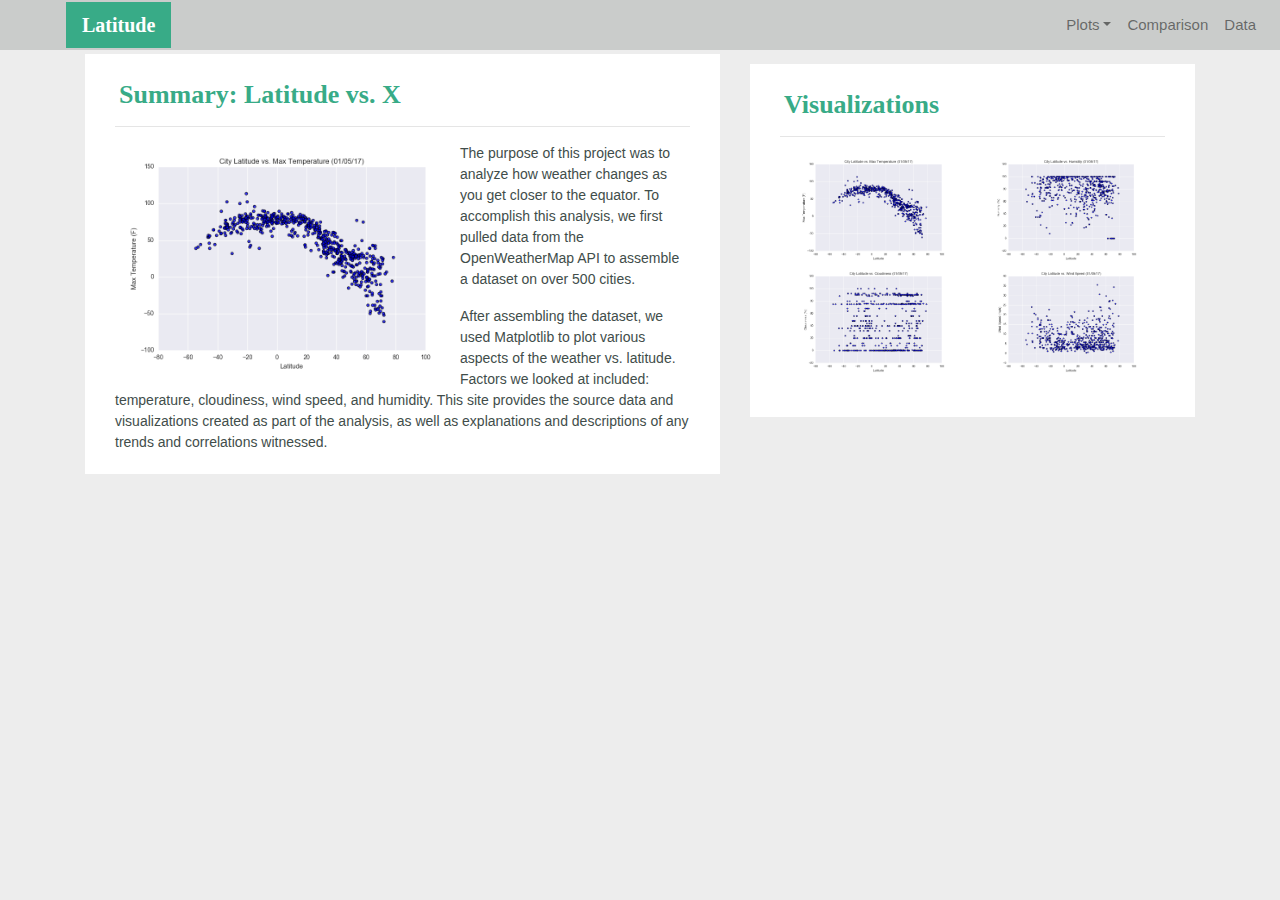
<file: index.html>
<!DOCTYPE html>
<html lang="en-us">
  <head>
​   <meta charset="UTF-8">
    <meta name="viewport" content="width=device-width, initial-scale=1">
    <meta http-equiv="X-UA-Compatible" content="ie=edge">
    <title>Visualization Dashboard</title>
	  <link rel="stylesheet" href="https://maxcdn.bootstrapcdn.com/bootstrap/4.0.0/css/bootstrap.min.css" integrity="sha384-Gn5384xqQ1aoWXA+058RXPxPg6fy4IWvTNh0E263XmFcJlSAwiGgFAW/dAiS6JXm" crossorigin="anonymous">
    <link rel="stylesheet" type="text/css" href="style.css">
  </head>
  <body>
  <!-- Start of navbar -->
	<div class="navigation">
	  <nav class="navbar fixed-top navbar-expand-lg navbar-light">
        <a class="navbar-brand" href="index.html">Latitude</a>
        <button class="navbar-toggler border" type="button" data-toggle="collapse" data-target="#navbarNavDropdown" aria-controls="navbarNavDropdown" aria-expanded="false" aria-label="Toggle navigation">
          <span class="navbar-toggler-icon"></span>
        </button>
        <div class="collapse navbar-collapse" id="navbarNavDropdown">
          <ul class="navbar-nav ml-auto">
            <li class="nav-item dropdown">
              <a href="#" class="nav-link dropdown-toggle" data-toggle="dropdown" id="navbarDropdownMenuLink" role="button" aria-haspopup="true" aria-expanded="false">Plots</a>
              <div class="dropdown-menu" aria-labelledby="navbarDropdownMenuLink">
                <a class="dropdown-item" href="temp.html">Max Temperature</a>
                <a class="dropdown-item" href="humidity.html">Humidity</a>
                <a class="dropdown-item" href="cloudiness.html">Cloudiness</a>
                <a class="dropdown-item" href="wind.html">Wind Speed</a>
              </div>
            </li>
            <li class="nav-item">
			  <a class="nav-link" href="comparison.html">Comparison</a>
			</li>
            <li class="nav-item">
			  <a class="nav-link" href="data.html">Data</a>
			</li>
          </ul>
        </div>
      </nav>
	</div>
  <!-- End of navbar -->
  <!-- Start of container -->
    <div class="container">
      <section class="row">
        <div class="col-lg-7 col-md-12">
          <div class="description-content">
            <h1 class="description-header">Summary: Latitude vs. X</h1>
            <hr>
            <img src="Resources/assets/images/Fig1.png" alt="Latitude vs. Max Temperature" class="description-image">
            <p>The purpose of this project was to analyze how weather changes as you get closer to the equator. To accomplish this analysis, we first pulled data from the OpenWeatherMap API to assemble a dataset on over 500 cities.</p>
            <p>After assembling the dataset, we used Matplotlib to plot various aspects of the weather vs. latitude. Factors we looked at included: temperature, cloudiness, wind speed, and humidity. This site provides the source data and visualizations created as part of the analysis, as well as explanations and descriptions of any trends and correlations witnessed.</p>
          </div>
        </div>
        <div class="col-lg-5 col-md-12">
          <!-- Start of Visualizations imageNav Area -->
          <section id="imageNav-area">
            <div class="imageNav-content">
              <h2 class="imageNav-header">Visualizations</h2>
              <hr />
              <div class="container">
			    <div class="row">
				  <div class="col-6">
                    <a href="temp.html">
				      <img src="Resources/assets/images/Fig1.png" alt="Latitude vs. Max Temperature", title="Latitude vs. Max Temperature" class="imageNav-photo">
				    </a>
				  </div>
				  <div class="col-6">
                    <a href="humidity.html">
				      <img src="Resources/assets/images/Fig2.png" alt="Latitude vs. Humidity", title="Latitude vs. Humidity" class="imageNav-photo">
			        </a>
                    </div>
				  <div class="col-6">
                    <a href="cloudiness.html">
				      <img src="Resources/assets/images/Fig3.png" alt="Latitude vs. Cloudiness", title="Latitude vs. Cloudiness", class="imageNav-photo">
				    </a>
				  </div>
				  <div class="col-6">
                    <a href="wind.html">
				      <img src="Resources/assets/images/Fig4.png" alt="Latitude vs. Wind Speed", title="Latitude vs. Wind Speed", class="imageNav-photo">
				    </a>
				  </div>
                </div>
			  </div>
            </div>
          </section>
          <!-- End of the Visualizations imageNav Area -->
​
        </div>
      </section>
    </div>
​<!-- jQuery first, then Popper.js, then Bootstrap JS -->
<script src="https://code.jquery.com/jquery-3.2.1.slim.min.js" integrity="sha384-KJ3o2DKtIkvYIK3UENzmM7KCkRr/rE9/Qpg6aAZGJwFDMVNA/GpGFF93hXpG5KkN" crossorigin="anonymous"></script>
<script src="https://cdnjs.cloudflare.com/ajax/libs/popper.js/1.12.9/umd/popper.min.js" integrity="sha384-ApNbgh9B+Y1QKtv3Rn7W3mgPxhU9K/ScQsAP7hUibX39j7fakFPskvXusvfa0b4Q" crossorigin="anonymous"></script>
<script src="https://maxcdn.bootstrapcdn.com/bootstrap/4.0.0/js/bootstrap.min.js" integrity="sha384-JZR6Spejh4U02d8jOt6vLEHfe/JQGiRRSQQxSfFWpi1MquVdAyjUar5+76PVCmYl" crossorigin="anonymous"></script>
    </body>
</html>
</file>
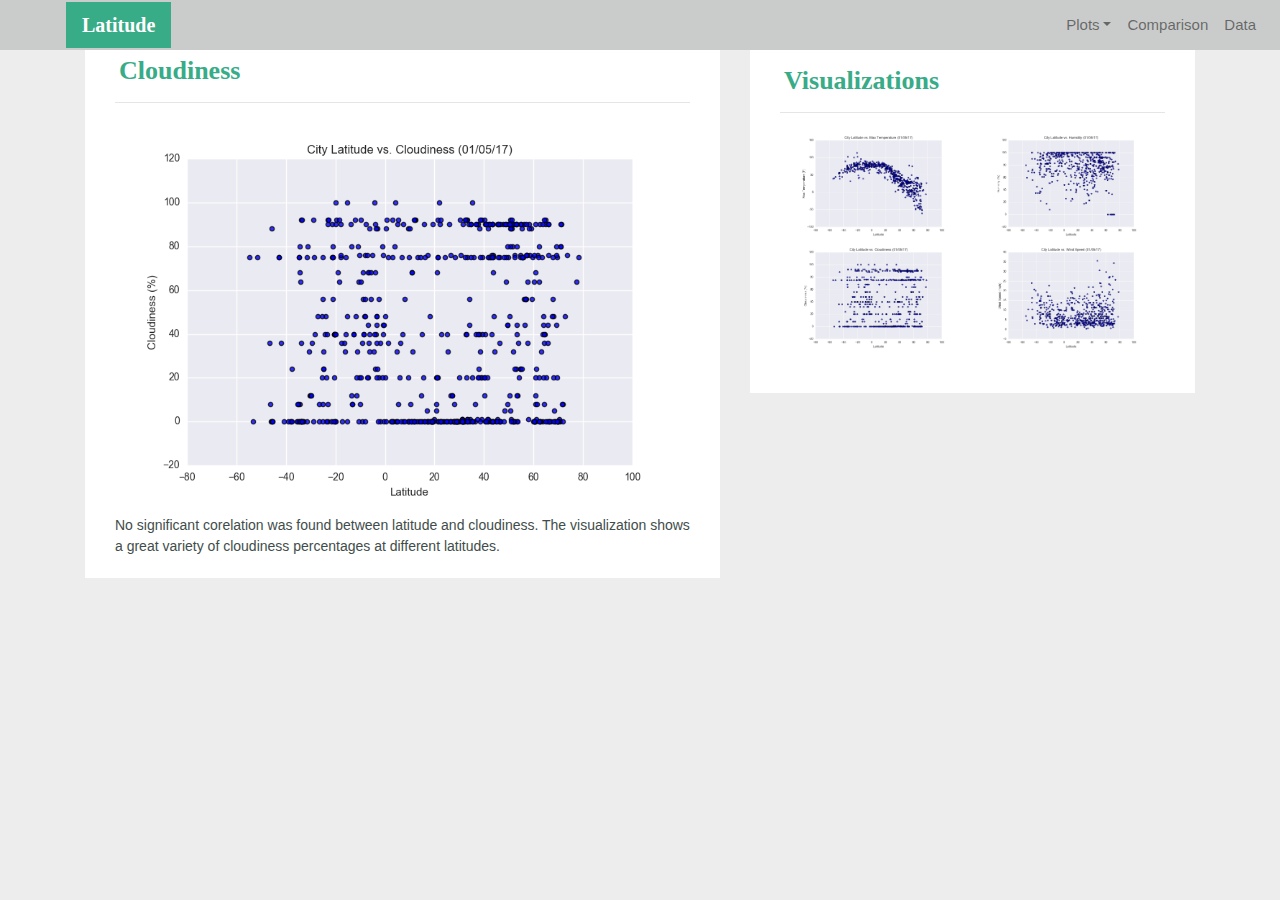
<file: cloudiness.html>
<!DOCTYPE html>
<html lang="en-us">
    <head>
        <meta charset="UTF-8">
        <meta name="viewport" content="width=device-width, initial-scale=1">
        <meta http-equiv="X-UA-Compatible" content="ie=edge">
        <title>Visualization Dashboard</title>
        <link rel="stylesheet" href="https://maxcdn.bootstrapcdn.com/bootstrap/4.0.0/css/bootstrap.min.css" integrity="sha384-Gn5384xqQ1aoWXA+058RXPxPg6fy4IWvTNh0E263XmFcJlSAwiGgFAW/dAiS6JXm" crossorigin="anonymous">
        <link rel="stylesheet" type="text/css" href="style.css">
    </head>
    <body>
    <!-- Start of navbar -->
	<div class="navigation">
        <nav class="navbar fixed-top navbar-expand-lg navbar-light">
          <a class="navbar-brand" href="index.html">Latitude</a>
          <button class="navbar-toggler border" type="button" data-toggle="collapse" data-target="#navbarNavDropdown" aria-controls="navbarNavDropdown" aria-expanded="false" aria-label="Toggle navigation">
            <span class="navbar-toggler-icon"></span>
          </button>
          <div class="collapse navbar-collapse" id="navbarNavDropdown">
            <ul class="navbar-nav ml-auto">
              <li class="nav-item dropdown">
                <a href="#" class="nav-link dropdown-toggle" data-toggle="dropdown" id="navbarDropdownMenuLink" role="button" aria-haspopup="true" aria-expanded="false">Plots</a>
                <div class="dropdown-menu" aria-labelledby="navbarDropdownMenuLink">
                  <a class="dropdown-item" href="temp.html">Max Temperature</a>
                  <a class="dropdown-item" href="humidity.html">Humidity</a>
                  <a class="dropdown-item" href="cloudiness.html">Cloudiness</a>
                  <a class="dropdown-item" href="wind.html">Wind Speed</a>
                </div>
              </li>
              <li class="nav-item">
                <a class="nav-link" href="comparison.html">Comparison</a>
              </li>
              <li class="nav-item">
                <a class="nav-link" href="data.html">Data</a>
              </li>
            </ul>
          </div>
        </nav>
    </div>
    <!-- End of navbar -->
    <!-- Start of container -->
    <div class="container">
        <section class="row">
        <div class="col-lg-7 col-md-12">
            <div class="description-content">
            <h1 class="description-header">Cloudiness</h1>
            <hr>
            <img src="Resources/assets/images/Fig3.png" alt="Latitude vs. Cloudiness">
            <p>No significant corelation was found between latitude and cloudiness. The visualization shows a great variety of cloudiness percentages at different latitudes.</p>
            </div>
        </div>
        <div class="col-lg-5 col-md-12">
            <!-- Start of Visualizations imageNav Area -->
            <section id="imageNav-area">
            <div class="imageNav-content">
                <h2 class="imageNav-header">Visualizations</h2>
                <hr />
                <div class="container">
                <div class="row">
                    <div class="col-6">
                    <a href="temp.html">
                        <img src="Resources/assets/images/Fig1.png" alt="Latitude vs. Max Temperature", title="Latitude vs. Max Temperature" class="imageNav-photo">
                    </a>
                    </div>
                    <div class="col-6">
                    <a href="humidity.html">
                        <img src="Resources/assets/images/Fig2.png" alt="Latitude vs. Humidity", title="Latitude vs. Humidity" class="imageNav-photo">
                    </a>
                    </div>
                    <div class="col-6">
                    <a href="cloudiness.html">
                        <img src="Resources/assets/images/Fig3.png" alt="Latitude vs. Cloudiness", title="Latitude vs. Cloudiness", class="imageNav-photo">
                    </a>
                    </div>
                    <div class="col-6">
                    <a href="wind.html">
                        <img src="Resources/assets/images/Fig4.png" alt="Latitude vs. Wind Speed", title="Latitude vs. Wind Speed", class="imageNav-photo">
                    </a>
                    </div>
                </div>
                </div>
            </div>
            </section>
            <!-- End of the Visualizations imageNav Area -->
        </div>
        </section>
    </div>
    <!-- End of container -->
        <!-- jQuery first, then Popper.js, then Bootstrap JS -->
        <script src="https://code.jquery.com/jquery-3.2.1.slim.min.js" integrity="sha384-KJ3o2DKtIkvYIK3UENzmM7KCkRr/rE9/Qpg6aAZGJwFDMVNA/GpGFF93hXpG5KkN" crossorigin="anonymous"></script>
        <script src="https://cdnjs.cloudflare.com/ajax/libs/popper.js/1.12.9/umd/popper.min.js" integrity="sha384-ApNbgh9B+Y1QKtv3Rn7W3mgPxhU9K/ScQsAP7hUibX39j7fakFPskvXusvfa0b4Q" crossorigin="anonymous"></script>
        <script src="https://maxcdn.bootstrapcdn.com/bootstrap/4.0.0/js/bootstrap.min.js" integrity="sha384-JZR6Spejh4U02d8jOt6vLEHfe/JQGiRRSQQxSfFWpi1MquVdAyjUar5+76PVCmYl" crossorigin="anonymous"></script>        
    </body>
</html>
</file>
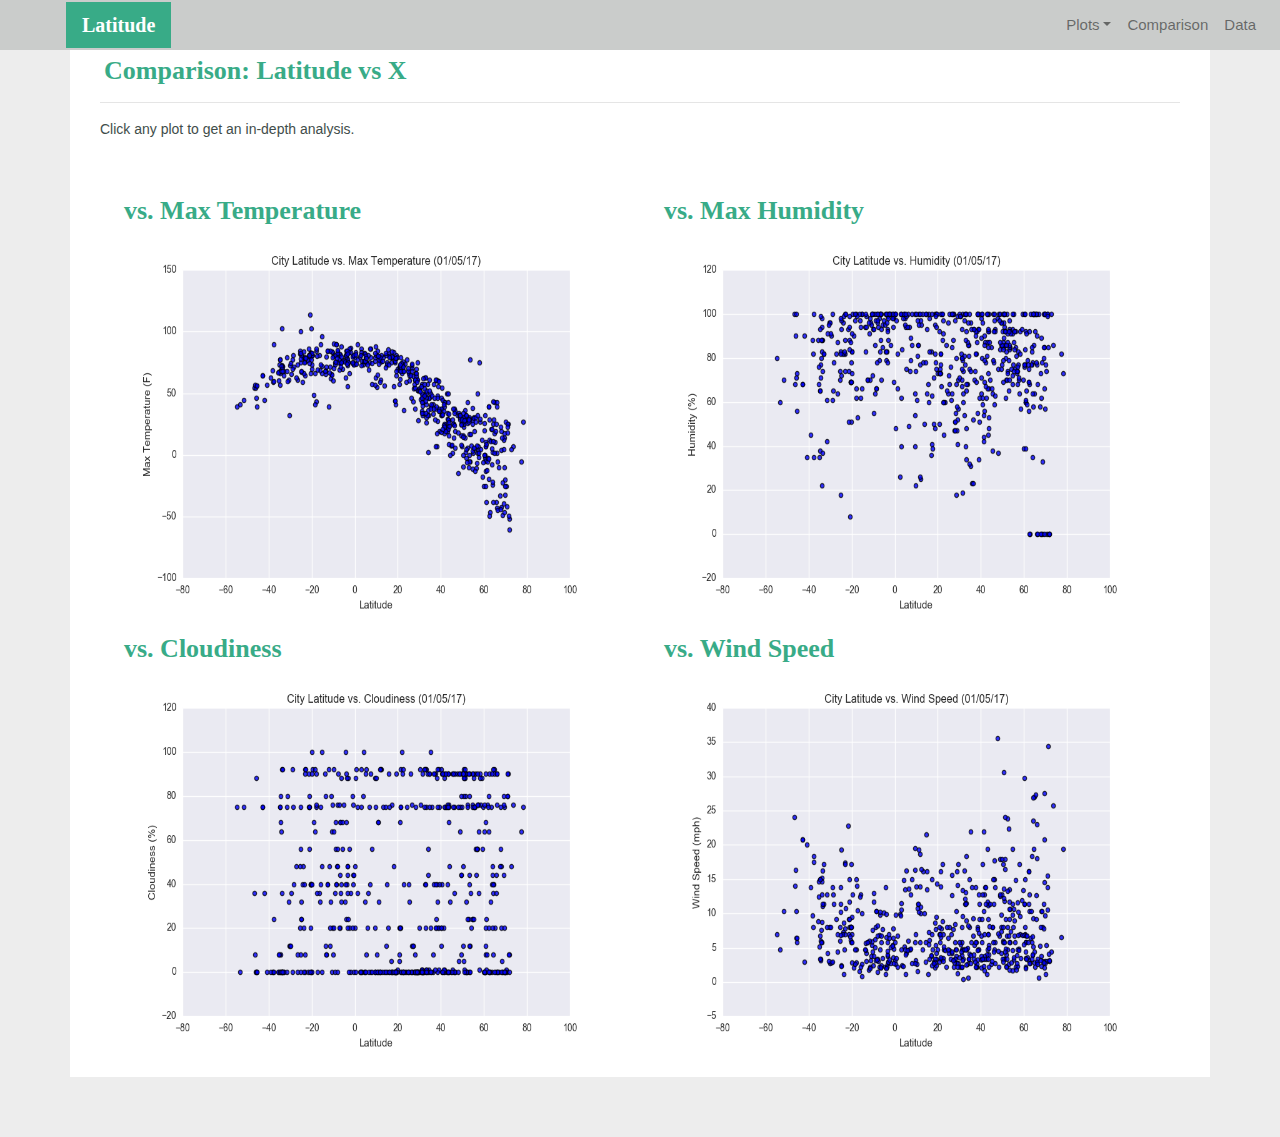
<file: comparison.html>
<!DOCTYPE html>
<html lang="en-us">
    <head>
        <meta charset="UTF-8">
        <meta name="viewport" content="width=device-width, initial-scale=1">
        <meta http-equiv="X-UA-Compatible" content="ie=edge">
        <title>Visualization Dashboard</title>
        <link rel="stylesheet" href="https://maxcdn.bootstrapcdn.com/bootstrap/4.0.0/css/bootstrap.min.css" integrity="sha384-Gn5384xqQ1aoWXA+058RXPxPg6fy4IWvTNh0E263XmFcJlSAwiGgFAW/dAiS6JXm" crossorigin="anonymous">
        <link rel="stylesheet" type="text/css" href="style.css">
    </head>
    <body>
        <!-- Start of navbar -->
        <div class="navigation">
            <nav class="navbar fixed-top navbar-expand-lg navbar-light">
            <a class="navbar-brand" href="index.html">Latitude</a>
            <button class="navbar-toggler border" type="button" data-toggle="collapse" data-target="#navbarNavDropdown" aria-controls="navbarNavDropdown" aria-expanded="false" aria-label="Toggle navigation">
                <span class="navbar-toggler-icon"></span>
            </button>
            <div class="collapse navbar-collapse" id="navbarNavDropdown">
                <ul class="navbar-nav ml-auto">
                <li class="nav-item dropdown">
                    <a href="#" class="nav-link dropdown-toggle" data-toggle="dropdown" id="navbarDropdownMenuLink" role="button" aria-haspopup="true" aria-expanded="false">Plots</a>
                    <div class="dropdown-menu" aria-labelledby="navbarDropdownMenuLink">
                    <a class="dropdown-item" href="temp.html">Max Temperature</a>
                    <a class="dropdown-item" href="humidity.html">Humidity</a>
                    <a class="dropdown-item" href="cloudiness.html">Cloudiness</a>
                    <a class="dropdown-item" href="wind.html">Wind Speed</a>
                    </div>
                </li>
                <li class="nav-item">
                    <a class="nav-link" href="comparison.html">Comparison</a>
                </li>
                <li class="nav-item">
                    <a class="nav-link" href="data.html">Data</a>
                </li>
                </ul>
            </div>
            </nav>
        </div>
        <!-- End of navbar -->
        <!-- Start of container -->
        <div class="container">
            <section class="row">
            <div>
                <div class="description-content">
                <h1 class="description-header">Comparison: Latitude vs X</h1>
                <hr>
                <p>Click any plot to get an in-depth analysis.</p>
                <div class="container" style="padding-bottom: 40px;">
                    <div class="row">
                    <div class="col-lg-6" style="padding: 20px;">
                        <div class="imageNav-header">vs. Max Temperature</div>
                        <a href="temp.html">
                        <img src="Resources/assets/images/Fig1.png" alt="Latitude vs. Max Temperature", title="Latitude vs. Max Temperature" class="imageNav-photo">
                        </a>
                    </div>
                    <div class="col-lg-6" style="padding: 20px;">
                        <div class="imageNav-header">vs. Max Humidity</div>
                        <a href="humidity.html">
                        <img src="Resources/assets/images/Fig2.png" alt="Latitude vs. Humidity", title="Latitude vs. Humidity" class="imageNav-photo">
                        </a>
                    </div>
                    <div class="col-lg-6" style="padding: 20px;">
                        <div class="imageNav-header">vs. Cloudiness</div>
                        <a href="cloudiness.html">
                        <img src="Resources/assets/images/Fig3.png" alt="Latitude vs. Cloudiness", title="Latitude vs. Cloudiness", class="imageNav-photo">
                        </a>
                    </div>
                    <div class="col-lg-6" style="padding: 20px;">
                        <div class="imageNav-header">vs. Wind Speed</div>
                        <a href="wind.html">
                        <img src="Resources/assets/images/Fig4.png" alt="Latitude vs. Wind Speed", title="Latitude vs. Wind Speed", class="imageNav-photo">
                        </a>
                    </div>
                    </div>
                </div>
                </div>
    
            </div>
            </section>
        </div>
        <!-- End of container -->
        <!-- jQuery first, then Popper.js, then Bootstrap JS -->
        <script src="https://code.jquery.com/jquery-3.2.1.slim.min.js" integrity="sha384-KJ3o2DKtIkvYIK3UENzmM7KCkRr/rE9/Qpg6aAZGJwFDMVNA/GpGFF93hXpG5KkN" crossorigin="anonymous"></script>
        <script src="https://cdnjs.cloudflare.com/ajax/libs/popper.js/1.12.9/umd/popper.min.js" integrity="sha384-ApNbgh9B+Y1QKtv3Rn7W3mgPxhU9K/ScQsAP7hUibX39j7fakFPskvXusvfa0b4Q" crossorigin="anonymous"></script>
        <script src="https://maxcdn.bootstrapcdn.com/bootstrap/4.0.0/js/bootstrap.min.js" integrity="sha384-JZR6Spejh4U02d8jOt6vLEHfe/JQGiRRSQQxSfFWpi1MquVdAyjUar5+76PVCmYl" crossorigin="anonymous"></script>    
    </body>
</html>
</file>
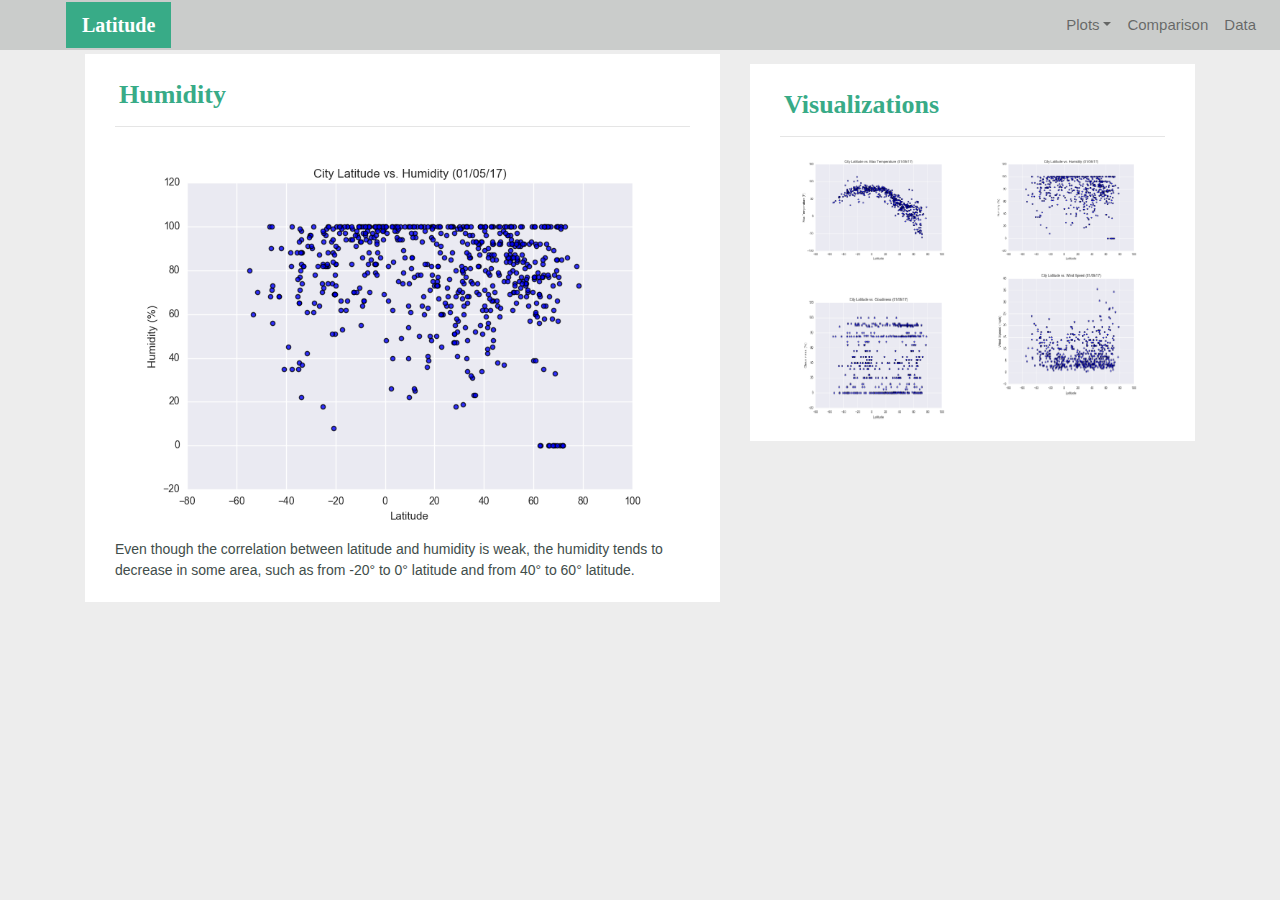
<file: humidity.html>
<!DOCTYPE html>
<html lang="en-us">
    <head>
        <meta charset="UTF-8">
        <meta name="viewport" content="width=device-width, initial-scale=1">
        <meta http-equiv="X-UA-Compatible" content="ie=edge">
        <title>Visualization Dashboard</title>
​        <link rel="stylesheet" href="https://maxcdn.bootstrapcdn.com/bootstrap/4.0.0/css/bootstrap.min.css" integrity="sha384-Gn5384xqQ1aoWXA+058RXPxPg6fy4IWvTNh0E263XmFcJlSAwiGgFAW/dAiS6JXm" crossorigin="anonymous">
	    <link rel="stylesheet" type="text/css" href="style.css">
    </head>
    <body>
    <!-- Start of navbar -->
	<div class="navigation">
        <nav class="navbar fixed-top navbar-expand-lg navbar-light">
          <a class="navbar-brand" href="index.html">Latitude</a>
          <button class="navbar-toggler border" type="button" data-toggle="collapse" data-target="#navbarNavDropdown" aria-controls="navbarNavDropdown" aria-expanded="false" aria-label="Toggle navigation">
            <span class="navbar-toggler-icon"></span>
          </button>
          <div class="collapse navbar-collapse" id="navbarNavDropdown">
            <ul class="navbar-nav ml-auto">
              <li class="nav-item dropdown">
                <a href="#" class="nav-link dropdown-toggle" data-toggle="dropdown" id="navbarDropdownMenuLink" role="button" aria-haspopup="true" aria-expanded="false">Plots</a>
                <div class="dropdown-menu" aria-labelledby="navbarDropdownMenuLink">
                  <a class="dropdown-item" href="temp.html">Max Temperature</a>
                  <a class="dropdown-item" href="humidity.html">Humidity</a>
                  <a class="dropdown-item" href="cloudiness.html">Cloudiness</a>
                  <a class="dropdown-item" href="wind.html">Wind Speed</a>
                </div>
              </li>
              <li class="nav-item">
                <a class="nav-link" href="comparison.html">Comparison</a>
              </li>
              <li class="nav-item">
                <a class="nav-link" href="data.html">Data</a>
              </li>
            </ul>
          </div>
        </nav>
      </div>
    <!-- End of navbar -->
    <!-- Start of container -->
        <div class="container">
        <section class="row">
            <div class="col-lg-7 col-md-12">
            <div class="description-content">
                <h1 class="description-header">Humidity</h1>
                <hr>
                <img src="Resources/assets/images/Fig2.png" alt="Latitude vs. Humidity">
                <p>Even though the correlation between latitude and humidity is weak, the humidity tends to decrease in some area, such as from -20&deg to 0&deg latitude and from 40&deg to 60&deg latitude.</p>
            </div>
            </div>
            <div class="col-lg-5 col-md-12">
            <!-- Start of Visualizations imageNav Area -->
            <section id="imageNav-area">
                <div class="imageNav-content">
                <h2 class="imageNav-header">Visualizations</h2>
                <hr />
                <div class="container">
                    <div class="row">
                    <div class="col-6">
                        <a href="temp.html">
                        <img src="Resources/assets/images/Fig1.png" alt="Latitude vs. Max Temperature", title="Latitude vs. Max Temperature" class="imageNav-photo">
                        </a>
                    </div>
                    <div class="col-6">
                        <a href="humidity.html">
                        <img src="Resources/assets/images/Fig2.png" alt="Latitude vs. Humidity", title="Latitude vs. Humidity" class="imageNav-photo">
                        </a>
                    </div>
                    <div class="col-6">
    ​                   <a href="cloudiness.html">
                        <img src="Resources/assets/images/Fig3.png" alt="Latitude vs. Cloudiness", title="Latitude vs. Cloudiness", class="imageNav-photo">
                        </a>
                    </div>
                    <div class="col-6">
                        <a href="wind.html">
                        <img src="Resources/assets/images/Fig4.png" alt="Latitude vs. Wind Speed", title="Latitude vs. Wind Speed", class="imageNav-photo">
                        </a>
                    </div>
                    </div>
                </div>
                </div>
            </section>
            <!-- End of the Visualizations imageNav Area -->
    ​
            </div>
        </section>
        </div>
        <!-- End of container -->
<!-- jQuery first, then Popper.js, then Bootstrap JS -->
<script src="https://code.jquery.com/jquery-3.2.1.slim.min.js" integrity="sha384-KJ3o2DKtIkvYIK3UENzmM7KCkRr/rE9/Qpg6aAZGJwFDMVNA/GpGFF93hXpG5KkN" crossorigin="anonymous"></script>
<script src="https://cdnjs.cloudflare.com/ajax/libs/popper.js/1.12.9/umd/popper.min.js" integrity="sha384-ApNbgh9B+Y1QKtv3Rn7W3mgPxhU9K/ScQsAP7hUibX39j7fakFPskvXusvfa0b4Q" crossorigin="anonymous"></script>
<script src="https://maxcdn.bootstrapcdn.com/bootstrap/4.0.0/js/bootstrap.min.js" integrity="sha384-JZR6Spejh4U02d8jOt6vLEHfe/JQGiRRSQQxSfFWpi1MquVdAyjUar5+76PVCmYl" crossorigin="anonymous"></script>
    </body>
</html>
</file>
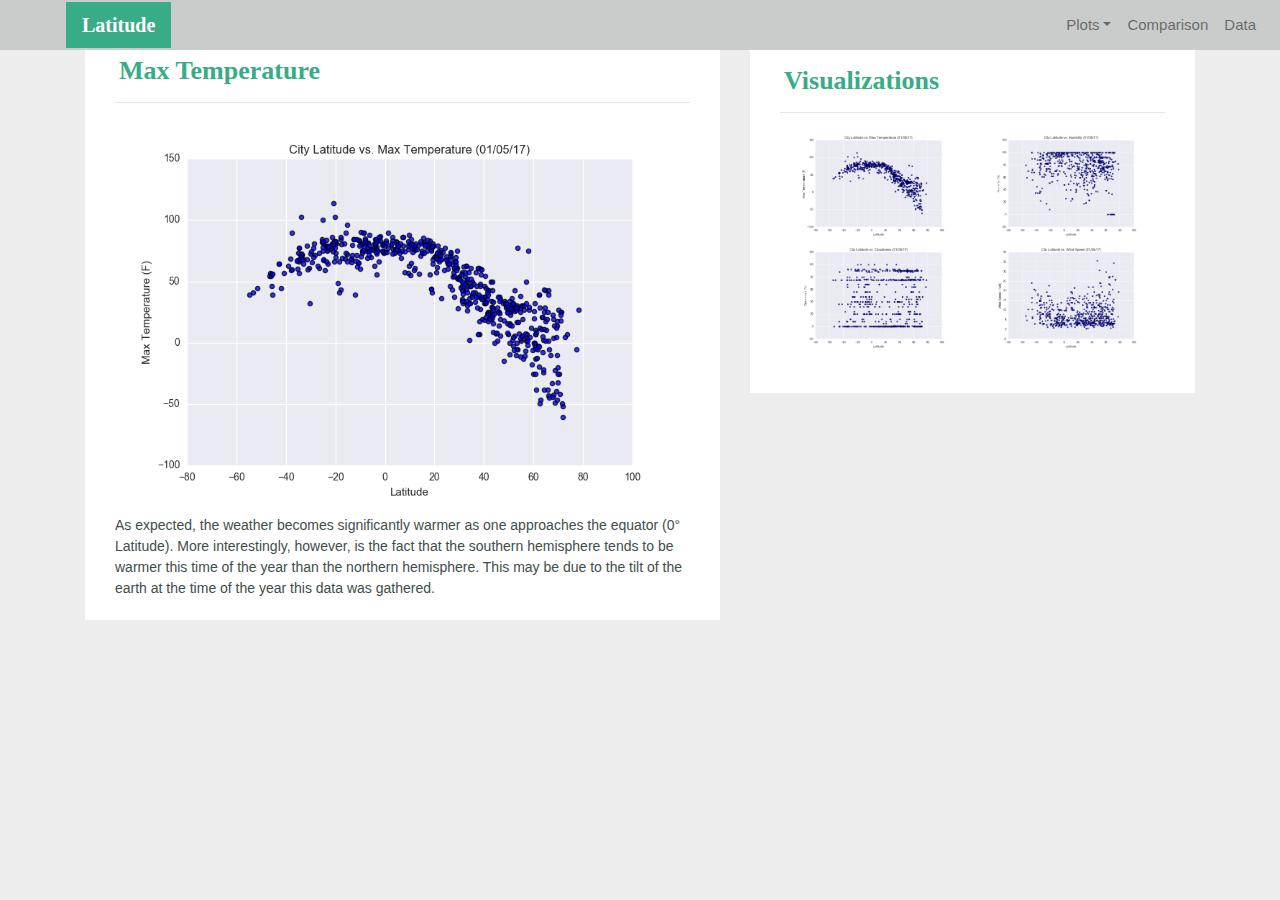
<file: temp.html>
<!DOCTYPE html>
<html lang="en-us">
  <head>
    <meta charset="UTF-8">
    <meta name="viewport" content="width=device-width, initial-scale=1">
    <meta http-equiv="X-UA-Compatible" content="ie=edge">
    <title>Visualization Dashboard</title>
	<link rel="stylesheet" href="https://maxcdn.bootstrapcdn.com/bootstrap/4.0.0/css/bootstrap.min.css" integrity="sha384-Gn5384xqQ1aoWXA+058RXPxPg6fy4IWvTNh0E263XmFcJlSAwiGgFAW/dAiS6JXm" crossorigin="anonymous">
	<link rel="stylesheet" type="text/css" href="style.css">
  </head>
  <body>
    <!-- Start of navbar -->
	<div class="navigation">
        <nav class="navbar fixed-top navbar-expand-lg navbar-light">
          <a class="navbar-brand" href="index.html">Latitude</a>
          <button class="navbar-toggler border" type="button" data-toggle="collapse" data-target="#navbarNavDropdown" aria-controls="navbarNavDropdown" aria-expanded="false" aria-label="Toggle navigation">
            <span class="navbar-toggler-icon"></span>
          </button>
          <div class="collapse navbar-collapse" id="navbarNavDropdown">
            <ul class="navbar-nav ml-auto">
              <li class="nav-item dropdown">
                <a href="#" class="nav-link dropdown-toggle" data-toggle="dropdown" id="navbarDropdownMenuLink" role="button" aria-haspopup="true" aria-expanded="false">Plots</a>
                <div class="dropdown-menu" aria-labelledby="navbarDropdownMenuLink">
                  <a class="dropdown-item" href="temp.html">Max Temperature</a>
                  <a class="dropdown-item" href="humidity.html">Humidity</a>
                  <a class="dropdown-item" href="cloudiness.html">Cloudiness</a>
                  <a class="dropdown-item" href="wind.html">Wind Speed</a>
                </div>
              </li>
              <li class="nav-item">
                <a class="nav-link" href="comparison.html">Comparison</a>
              </li>
              <li class="nav-item">
                <a class="nav-link" href="data.html">Data</a>
              </li>
            </ul>
          </div>
        </nav>
      </div>
    <!-- End of navbar -->
    <!-- Start of container -->
    <div class="container">
        <section class="row">
          <div class="col-lg-7 col-md-12">
            <div class="description-content">
              <h1 class="description-header">Max Temperature</h1>
              <hr>
              <img src="Resources/assets/images/Fig1.png" alt="Latitude vs. Max Temperature">
              <p>As expected, the weather becomes significantly warmer as one approaches the equator (0&deg Latitude). More interestingly, however, is the fact that the southern hemisphere tends to be warmer this time of the year than the northern hemisphere. This may be due to the tilt of the earth at the time of the year this data was gathered.</p>
            </div>
          </div>
          <div class="col-lg-5 col-md-12">
            <!-- Start of Visualizations imageNav Area -->
            <section id="imageNav-area">
              <div class="imageNav-content">
                <h2 class="imageNav-header">Visualizations</h2>
                <hr />
                <div class="container">
                  <div class="row">
                    <div class="col-6">
                      <a href="temp.html">
                        <img src="Resources/assets/images/Fig1.png" alt="Latitude vs. Max Temperature", title="Latitude vs. Max Temperature" class="imageNav-photo">
                      </a>
                    </div>
                    <div class="col-6">
                      <a href="humidity.html">
                                      <img src="Resources/assets/images/Fig2.png" alt="Latitude vs. Humidity", title="Latitude vs. Humidity" class="imageNav-photo">
                      </a>
                    </div>
                    <div class="col-6">
                      <a href="cloudiness.html">
                        <img src="Resources/assets/images/Fig3.png" alt="Latitude vs. Cloudiness", title="Latitude vs. Cloudiness", class="imageNav-photo">
                      </a>
                    </div>
                    <div class="col-6">
                      <a href="wind.html">
                        <img src="Resources/assets/images/Fig4.png" alt="Latitude vs. Wind Speed", title="Latitude vs. Wind Speed", class="imageNav-photo">
                      </a>
                    </div>
                  </div>
                </div>
              </div>
            </section>
            <!-- End of the Visualizations imageNav Area -->
          </div>
        </section>
      </div>
    <!-- End of container -->
<!-- jQuery first, then Popper.js, then Bootstrap JS -->
<script src="https://code.jquery.com/jquery-3.2.1.slim.min.js" integrity="sha384-KJ3o2DKtIkvYIK3UENzmM7KCkRr/rE9/Qpg6aAZGJwFDMVNA/GpGFF93hXpG5KkN" crossorigin="anonymous"></script>
<script src="https://cdnjs.cloudflare.com/ajax/libs/popper.js/1.12.9/umd/popper.min.js" integrity="sha384-ApNbgh9B+Y1QKtv3Rn7W3mgPxhU9K/ScQsAP7hUibX39j7fakFPskvXusvfa0b4Q" crossorigin="anonymous"></script>
<script src="https://maxcdn.bootstrapcdn.com/bootstrap/4.0.0/js/bootstrap.min.js" integrity="sha384-JZR6Spejh4U02d8jOt6vLEHfe/JQGiRRSQQxSfFWpi1MquVdAyjUar5+76PVCmYl" crossorigin="anonymous"></script>
  </body>
</html>
</file>
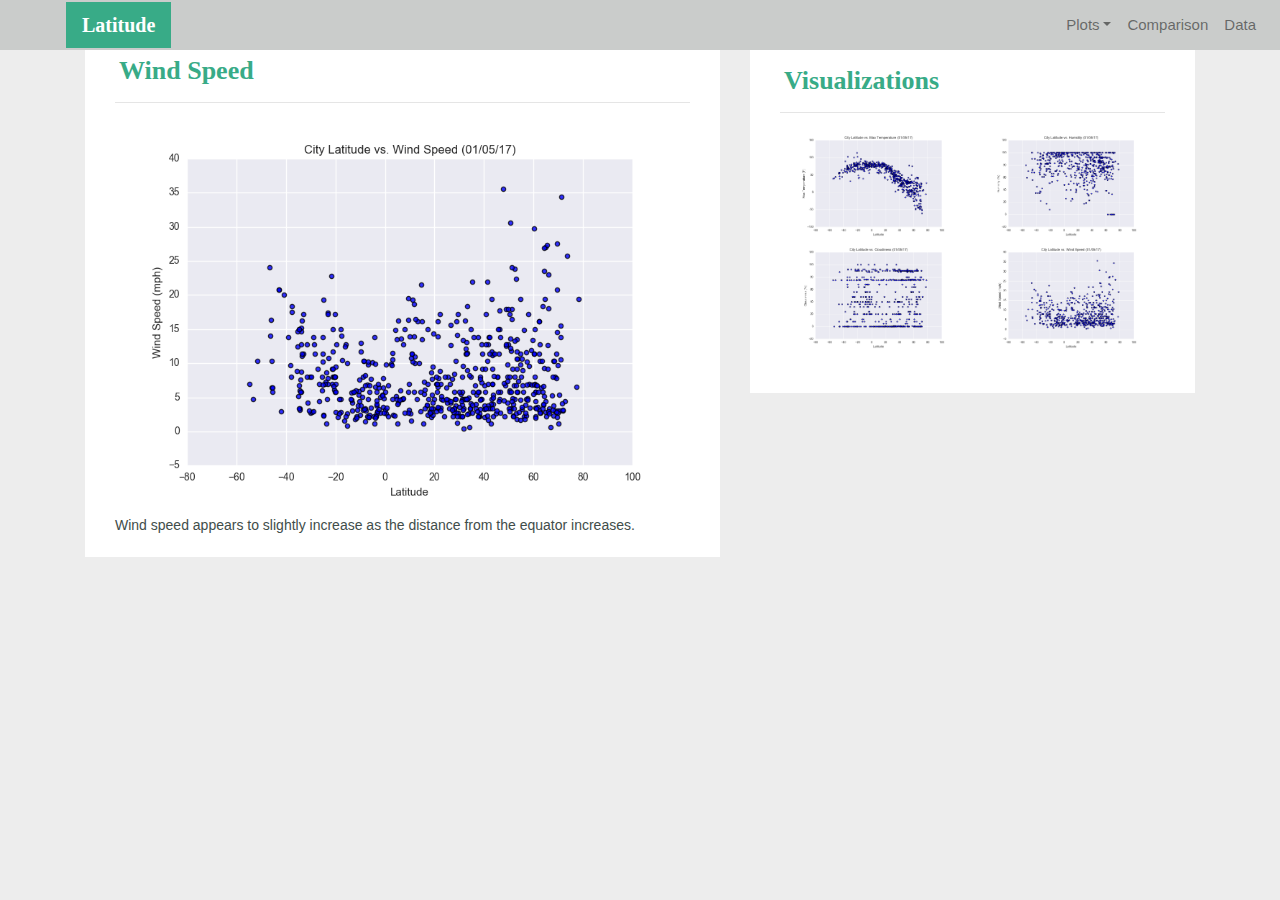
<file: wind.html>
<!DOCTYPE html>
<html lang="en-us">
    <head>
        <meta charset="UTF-8">
        <meta name="viewport" content="width=device-width, initial-scale=1">
        <meta http-equiv="X-UA-Compatible" content="ie=edge">
        <title>Visualization Dashboard</title>
        <link rel="stylesheet" href="https://maxcdn.bootstrapcdn.com/bootstrap/4.0.0/css/bootstrap.min.css" integrity="sha384-Gn5384xqQ1aoWXA+058RXPxPg6fy4IWvTNh0E263XmFcJlSAwiGgFAW/dAiS6JXm" crossorigin="anonymous">
        <link rel="stylesheet" type="text/css" href="style.css">
    </head>
    <body>
    <!-- Start of navbar -->
	<div class="navigation">
        <nav class="navbar fixed-top navbar-expand-lg navbar-light">
          <a class="navbar-brand" href="index.html">Latitude</a>
          <button class="navbar-toggler border" type="button" data-toggle="collapse" data-target="#navbarNavDropdown" aria-controls="navbarNavDropdown" aria-expanded="false" aria-label="Toggle navigation">
            <span class="navbar-toggler-icon"></span>
          </button>
          <div class="collapse navbar-collapse" id="navbarNavDropdown">
            <ul class="navbar-nav ml-auto">
              <li class="nav-item dropdown">
                <a href="#" class="nav-link dropdown-toggle" data-toggle="dropdown" id="navbarDropdownMenuLink" role="button" aria-haspopup="true" aria-expanded="false">Plots</a>
                <div class="dropdown-menu" aria-labelledby="navbarDropdownMenuLink">
                  <a class="dropdown-item" href="temp.html">Max Temperature</a>
                  <a class="dropdown-item" href="humidity.html">Humidity</a>
                  <a class="dropdown-item" href="cloudiness.html">Cloudiness</a>
                  <a class="dropdown-item" href="wind.html">Wind Speed</a>
                </div>
              </li>
              <li class="nav-item">
                <a class="nav-link" href="comparison.html">Comparison</a>
              </li>
              <li class="nav-item">
                <a class="nav-link" href="data.html">Data</a>
              </li>
            </ul>
          </div>
        </nav>
    </div>
    <!-- End of navbar -->
    <!-- Start of container -->
    <div class="container">
        <section class="row">
          <div class="col-lg-7 col-md-12">
            <div class="description-content">
              <h1 class="description-header">Wind Speed</h1>
              <hr>
              <img src="Resources/assets/images/Fig4.png" alt="Latitude vs. Wind Speed">
              <p>Wind speed appears to slightly increase as the distance from the equator increases.</p>
            </div>
          </div>
          <div class="col-lg-5 col-md-12">
            <!-- Start of Visualizations imageNav Area -->
            <section id="imageNav-area">
              <div class="imageNav-content">
                <h2 class="imageNav-header">Visualizations</h2>
                <hr />
                <div class="container">
                  <div class="row">
                    <div class="col-6">
                      <a href="temp.html">
                        <img src="Resources/assets/images/Fig1.png" alt="Latitude vs. Max Temperature", title="Latitude vs. Max Temperature" class="imageNav-photo">
                      </a>
                    </div>
                    <div class="col-6">
                      <a href="humidity.html">
                        <img src="Resources/assets/images/Fig2.png" alt="Latitude vs. Humidity", title="Latitude vs. Humidity" class="imageNav-photo">
                      </a>
                    </div>
                    <div class="col-6">
                      <a href="cloudiness.html">
                        <img src="Resources/assets/images/Fig3.png" alt="Latitude vs. Cloudiness", title="Latitude vs. Cloudiness", class="imageNav-photo">
                      </a>
                    </div>
                    <div class="col-6">
                      <a href="wind.html">
                        <img src="Resources/assets/images/Fig4.png" alt="Latitude vs. Wind Speed", title="Latitude vs. Wind Speed", class="imageNav-photo">
                      </a>
                    </div>
                  </div>
                </div>
              </div>
            </section>
            <!-- End of the Visualizations imageNav Area -->
            </div>
        </section>
    </div>
      <!-- End of container -->
        <!-- jQuery first, then Popper.js, then Bootstrap JS -->
        <script src="https://code.jquery.com/jquery-3.2.1.slim.min.js" integrity="sha384-KJ3o2DKtIkvYIK3UENzmM7KCkRr/rE9/Qpg6aAZGJwFDMVNA/GpGFF93hXpG5KkN" crossorigin="anonymous"></script>
        <script src="https://cdnjs.cloudflare.com/ajax/libs/popper.js/1.12.9/umd/popper.min.js" integrity="sha384-ApNbgh9B+Y1QKtv3Rn7W3mgPxhU9K/ScQsAP7hUibX39j7fakFPskvXusvfa0b4Q" crossorigin="anonymous"></script>
        <script src="https://maxcdn.bootstrapcdn.com/bootstrap/4.0.0/js/bootstrap.min.js" integrity="sha384-JZR6Spejh4U02d8jOt6vLEHfe/JQGiRRSQQxSfFWpi1MquVdAyjUar5+76PVCmYl" crossorigin="anonymous"></script>        
    </body>
</html>
</file>
<file: style.css>
body{
    background-color: #EDEDED; 
}

.navbar{
    background-color: #cacccb; 
	font-size: 15px; 
	max-height: 50px; 	
}

.navigation .navbar-brand{
	background-color: #38ab87;
	color: white; 
	margin-left: 50px; 
	padding: inherit; 
	font-weight: bold; 
	font-family: Georgia, Times, "Times New Roman", serif;
}

.nav-link:hover{
    background-color:#adc7c4;
}
.dropdown-item{
    color: #30615c; 
}

.dropdown-menu .dropdown-item:hover, .dropdown-menu .dropdown-item:active{
    background-color:#adc7c4; 
}

/* Media Queries */
@media (max-width: 991.98px){
.navbar-expand-lg{
	background-color: #38ab87;
}
.navbar{
    max-height: none; 
    padding: inherit;
}
.navbar div{
    margin: inherit; 
    background-color: white;  
}
.navbar-brand{
    padding: 10px; 
}

button{
    margin-left: auto; 
}

button:focus {
    outline: 1px dotted;
}
}

.description-content {
	margin-top: 30px;
	margin-bottom: 60px;
	padding: 10px 30px 5px;
	color: black;
	background-color: white;
}

.imageNav-content {
	margin-top: 40px;
	margin-bottom: 20px;
	padding: 10px 30px 40px;
	color: black;
	background-color: white;
}
.description-header, .imageNav-header {
	padding-top: 15px; 
	padding-left: 4px;
	color: #38ab87;
	font-size: 26px;
	font-weight: bold;
	font-family: Georgia, Times, "Times New Roman", serif;
}

img{
	width: 100%;
	height: 100%;
}

.description-image {
	float: left;
	width: 60%;
	height: 60%;
}

p{
	color: #414d4a;
	font-size: 14px;
	font-family: Arial, Helvetica, sans-serif;
}


.active, .imageNav-photo:hover{
    border-color:#38ab87;
    border-style: solid; 
}
</file>
